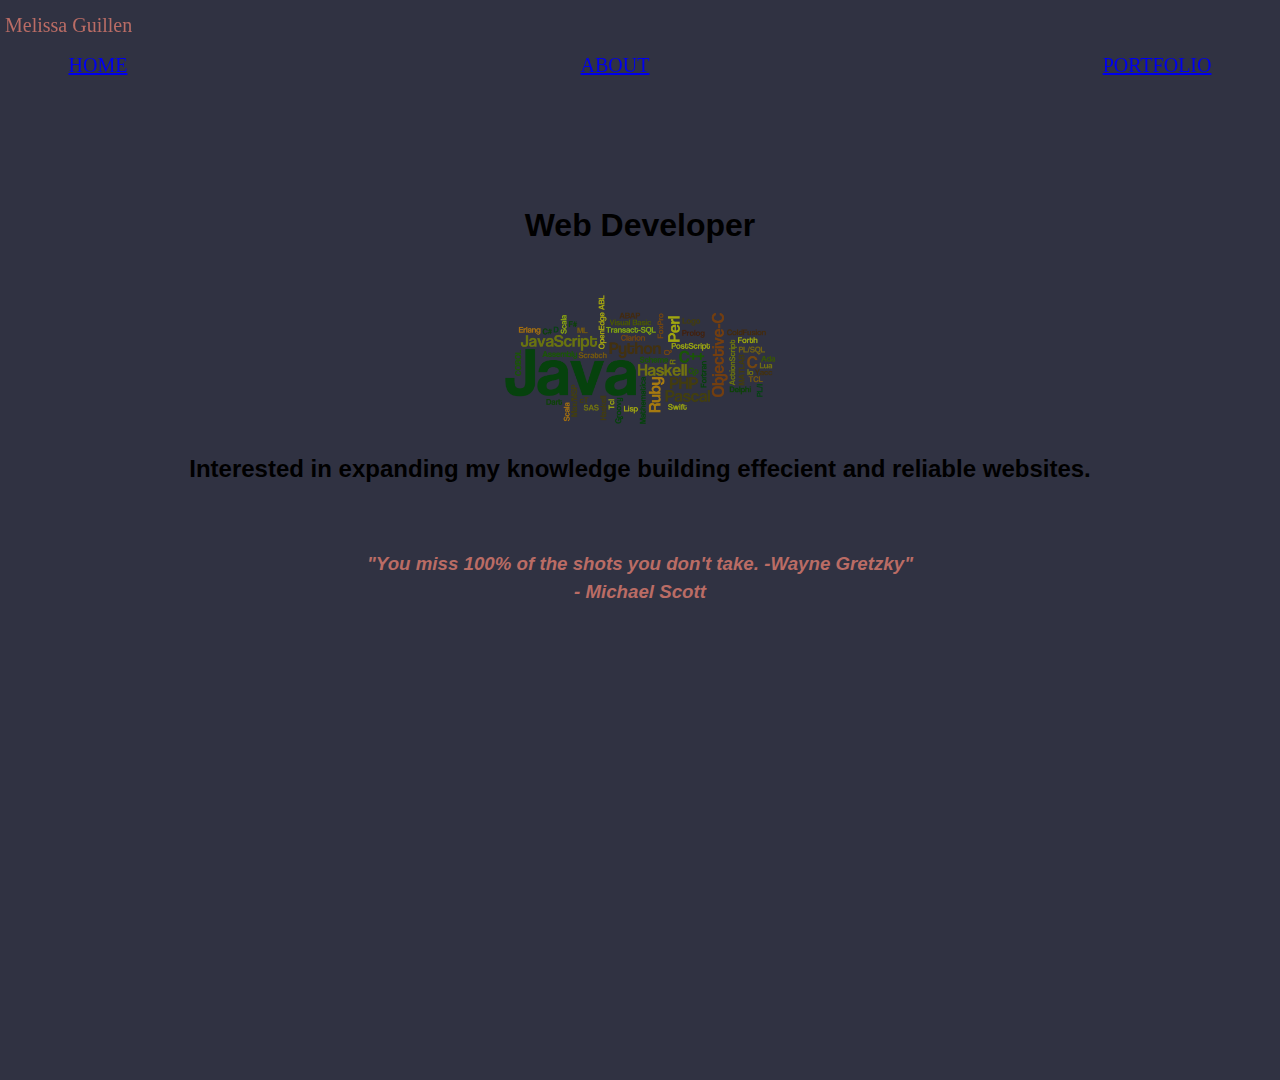
<file: index.html>
<!DOCTYPE html>
<html lang="en">
<head>
    <meta charset="UTF-8">
    <meta http-equiv="X-UA-Compatible" content="IE=edge">
    <meta name="viewport" content="width=device-width, initial-scale=1.0">
    <link rel="stylesheet" href="style.css">
    <script src="javascript.js"></script>
    <title>Home</title>
</head>
<body>
    <header>
        <span class="name">Melissa Guillen</span>
        <nav>
            <a class="links" href="index.html">HOME</a>
            <br>
            <a class="links" href="about.html">ABOUT</a>
            <br>
            <a class="links" href="portfolio.html">PORTFOLIO</a>
        </nav>
    </header>
    <main>
        <h1>Web Developer</h1>
        <br>
        <img class="imagecenter" src="images/kisspng-types-and-programming-languages-computer-programmi-programming-language-5b0d9e5b692cd5.7895282615276191634308.png">
        <br>
        <h2>Interested in expanding my knowledge building effecient and reliable websites.</h2>
        <br>
        <h3>"You miss 100% of the shots you don't take. -Wayne Gretzky" <br />- Michael Scott</h3>
    </main>
</body>
</html>
</file>
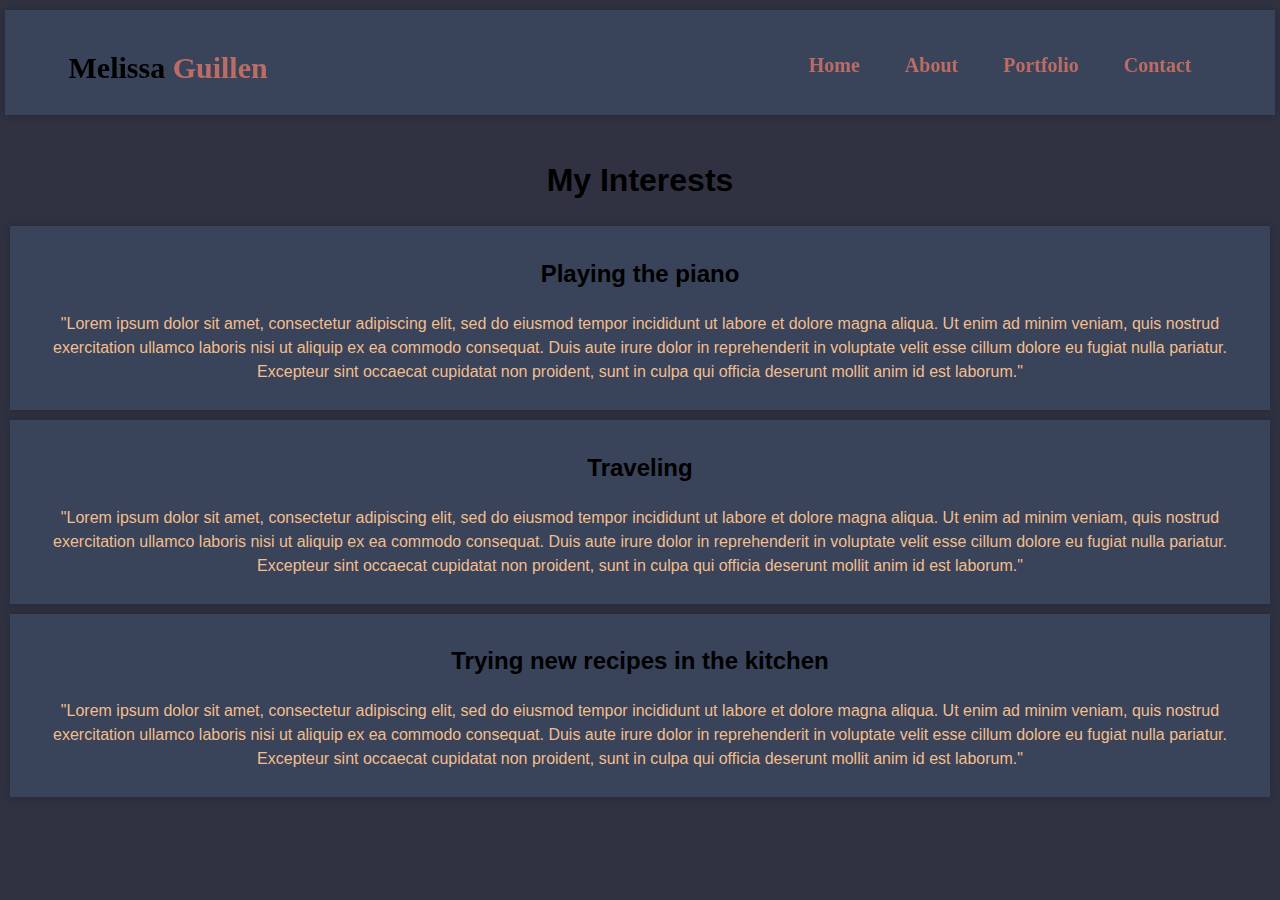
<file: about.html>
<!DOCTYPE html>
<html lang="en">
<head>
    <meta charset="UTF-8">
    <meta http-equiv="X-UA-Compatible" content="IE=edge">
    <meta name="viewport" content="width=device-width, initial-scale=1.0">
    <link rel="stylesheet" href="style.css">
    <script src="javascript.js"></script>
    <title>About</title>
</head>
<body>
    <header>
        <div class="links">
            <nav>
                <h2 class="name">Melissa <span>Guillen</span></h2>
                <ul>
                    <li><a href="index.html">Home</a></li>
                    <li><a href="about.html">About</a></li>
                    <li><a href="portfolio.html">Portfolio</a></li>
                    <li><a href="contact.html">Contact</a></li>
                </ul>
            </nav>
        </div>
    </header>
    <main class="aboutmain">
    <h1>My Interests</h1>
    <div class="rows">
    <h2>Playing the piano</h2>
        <p>"Lorem ipsum dolor sit amet, consectetur adipiscing elit, sed do eiusmod tempor incididunt ut labore et dolore magna aliqua. 
            Ut enim ad minim veniam, quis nostrud exercitation ullamco laboris nisi ut aliquip ex ea commodo consequat. 
            Duis aute irure dolor in reprehenderit in voluptate velit esse cillum dolore eu fugiat nulla pariatur. 
            Excepteur sint occaecat cupidatat non proident, sunt in culpa qui officia deserunt mollit anim id est laborum."</p></div>
    <div class="rows">
    <h2>Traveling</h2>
        <p>"Lorem ipsum dolor sit amet, consectetur adipiscing elit, sed do eiusmod tempor incididunt ut labore et dolore magna aliqua. 
            Ut enim ad minim veniam, quis nostrud exercitation ullamco laboris nisi ut aliquip ex ea commodo consequat. 
            Duis aute irure dolor in reprehenderit in voluptate velit esse cillum dolore eu fugiat nulla pariatur. 
            Excepteur sint occaecat cupidatat non proident, sunt in culpa qui officia deserunt mollit anim id est laborum."</p></div>
   <div class="rows">
    <h2>Trying new recipes in the kitchen</h2>
        <p>"Lorem ipsum dolor sit amet, consectetur adipiscing elit, sed do eiusmod tempor incididunt ut labore et dolore magna aliqua. 
            Ut enim ad minim veniam, quis nostrud exercitation ullamco laboris nisi ut aliquip ex ea commodo consequat. 
            Duis aute irure dolor in reprehenderit in voluptate velit esse cillum dolore eu fugiat nulla pariatur. 
            Excepteur sint occaecat cupidatat non proident, sunt in culpa qui officia deserunt mollit anim id est laborum."</p></div>
    </main>
</body>
</html>
</file>
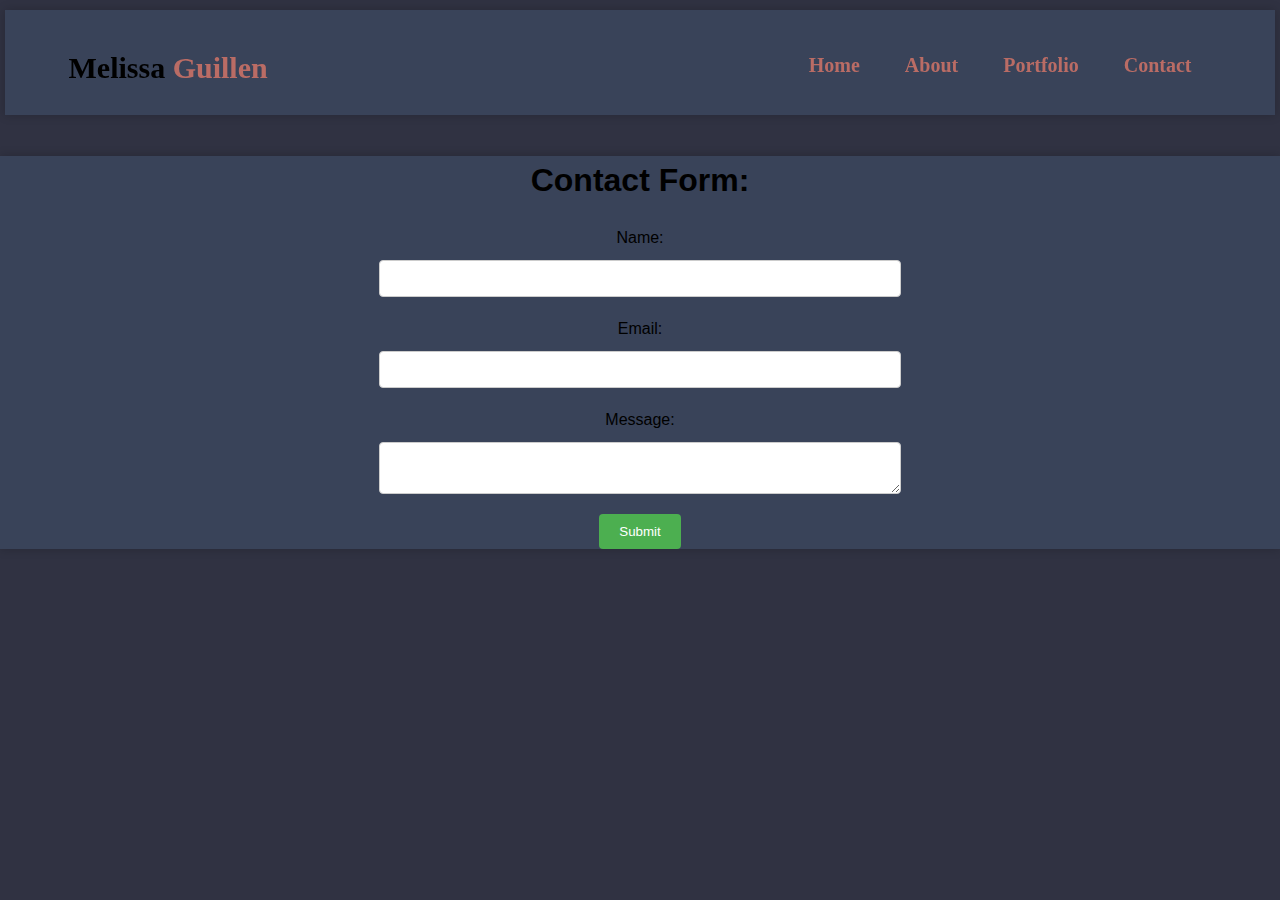
<file: contact.html>
<!DOCTYPE html>
<html lang="en">
<head>
    <meta charset="UTF-8">
    <meta http-equiv="X-UA-Compatible" content="IE=edge">
    <meta name="viewport" content="width=device-width, initial-scale=1.0">
    <link rel="stylesheet" href="style.css">
    <script src="javascript.js"></script>
    <title>Document</title>
</head>
<body>
    <header>
        <div class="links">
            <nav>
                <h2 class="name">Melissa <span>Guillen</span></h2>
                <ul>
                    <li><a href="index.html">Home</a></li>
                    <li><a href="about.html">About</a></li>
                    <li><a href="portfolio.html">Portfolio</a></li>
                    <li><a href="contact.html">Contact</a></li>
                </ul>
            </nav>
        </div>
    </header>
    <main class="contactmain">
    <div class="contact">
    <h1>Contact Form: </h1>
    <form id="form" method="POST" action="https://script.google.com/macros/s/AKfycby7ogGoNAinUdGEnCuToqavXSDfEa0jrJekIoRSTkDTEUYxrkTBUG4D1rap0yJmGHT2/exec">
        <label for="name">Name:</label>
        <input type="text" id="name" name="name" required>
        <label for="email">Email:</label>
        <input type="email" id="email" name="email" required>
        <label for="message">Message:</label>
        <textarea id="message" name="message" required></textarea>
        <button type="submit" id="submit">Submit</button>
    </form>
    </div>
    </main>
    <script src="https://script.google.com/macros/s/AKfycby7ogGoNAinUdGEnCuToqavXSDfEa0jrJekIoRSTkDTEUYxrkTBUG4D1rap0yJmGHT2/exec"></script>
</body>
</html>
</file>
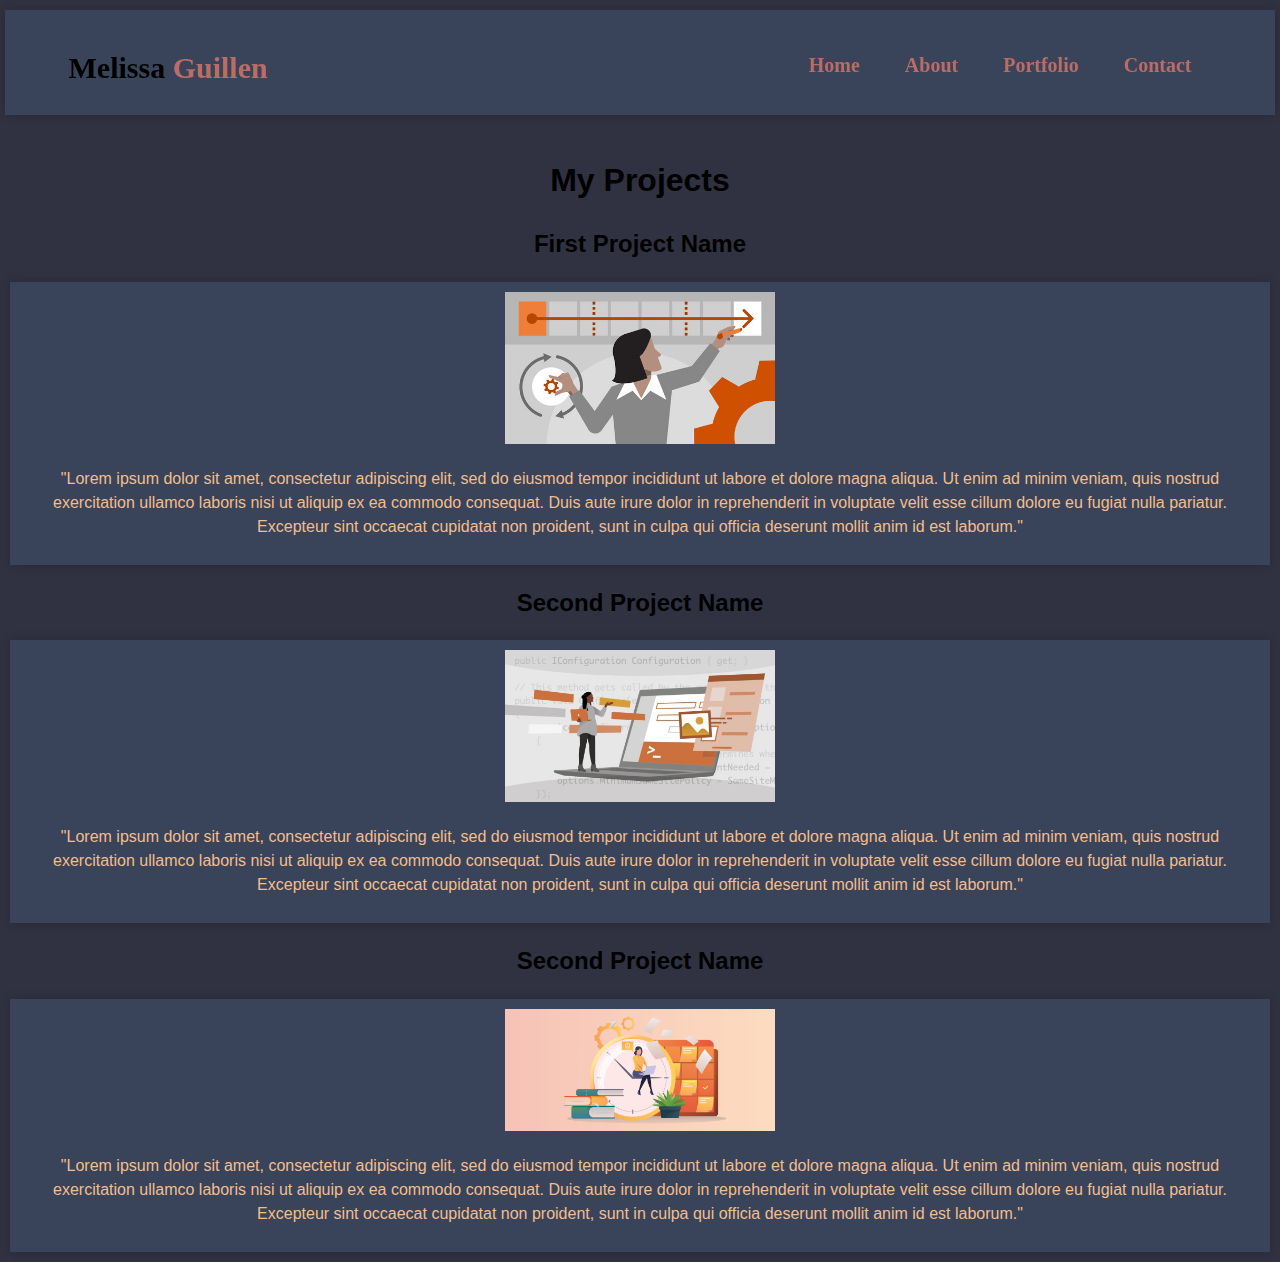
<file: portfolio.html>
<!DOCTYPE html>
<html lang="en">
<head>
    <meta charset="UTF-8">
    <meta http-equiv="X-UA-Compatible" content="IE=edge">
    <meta name="viewport" content="width=device-width, initial-scale=1.0">
    <link rel="stylesheet" href="style.css">
    <script src="javascript.js"></script>
    <title>Portfolio</title>
</head>
<body>
    <header>
        <div class="links">
            <nav>
                <h2 class="name">Melissa <span>Guillen</span></h2>
                <ul>
                    <li><a href="index.html">Home</a></li>
                    <li><a href="about.html">About</a></li>
                    <li><a href="portfolio.html">Portfolio</a></li>
                    <li><a href="contact.html">Contact</a></li>
                </ul>
            </nav>
        </div>
    </header>
    <main class="portfoliomain">
        <h1>My Projects</h1>
        <h2>First Project Name</h2>
            <div class="columns">
                <img src="images/1567794487589.jpeg" alt="project one">
                <p>"Lorem ipsum dolor sit amet, consectetur adipiscing elit, sed do eiusmod tempor incididunt ut labore et dolore magna aliqua. 
                    Ut enim ad minim veniam, quis nostrud exercitation ullamco laboris nisi ut aliquip ex ea commodo consequat. 
                    Duis aute irure dolor in reprehenderit in voluptate velit esse cillum dolore eu fugiat nulla pariatur. 
                    Excepteur sint occaecat cupidatat non proident, sunt in culpa qui officia deserunt mollit anim id est laborum."
                </p>
            </div>
        <h2>Second Project Name</h2>
            <div class="columns">
                <img src="images/1619549459919.jpeg" alt="project two">
                <p>"Lorem ipsum dolor sit amet, consectetur adipiscing elit, sed do eiusmod tempor incididunt ut labore et dolore magna aliqua. 
                Ut enim ad minim veniam, quis nostrud exercitation ullamco laboris nisi ut aliquip ex ea commodo consequat. 
                Duis aute irure dolor in reprehenderit in voluptate velit esse cillum dolore eu fugiat nulla pariatur. 
                Excepteur sint occaecat cupidatat non proident, sunt in culpa qui officia deserunt mollit anim id est laborum."
                </p>
            </div>
        <h2>Second Project Name</h2>
            <div class="columns">
                <img src="images/How-to-manage-a-project-2.png" alt="project three">
                <p>"Lorem ipsum dolor sit amet, consectetur adipiscing elit, sed do eiusmod tempor incididunt ut labore et dolore magna aliqua. 
                Ut enim ad minim veniam, quis nostrud exercitation ullamco laboris nisi ut aliquip ex ea commodo consequat. 
                Duis aute irure dolor in reprehenderit in voluptate velit esse cillum dolore eu fugiat nulla pariatur. 
                Excepteur sint occaecat cupidatat non proident, sunt in culpa qui officia deserunt mollit anim id est laborum."
                </p>
            </div>
</main>
</body>
</html>
</file>
<file: style.css>
/* ALL PAGES */

body{
    background-color: #303242;
    line-height: 1.5;
    margin: 0;
    padding: 0;
}
header {
    padding: 10px 5px 10px 5px;
    position: fixed;
    left: 0;
    right: 0;
    height: 10vh;
    font-size: 20px;
}
header::after {
    display: block;
    clear: both;
    content: '';
    width: 20px;
    height: 20px;
}
span {
    color: #ba6c65;
}
img{
    width: 30vh;
}
p{
    color: #f2be8d;
}

/* HOME PAGE */

main{
    font-family:'Lucida Sans', 'Lucida Sans Regular', 'Lucida Grande', 'Lucida Sans Unicode', Geneva, Verdana, sans-serif;
    min-height: 100vh;
    padding-top: 20vh;
    text-align: center;
}
h3{
    font-style: italic;
    color: #ba6c65;
}
/* PORTFOLIO PAGE */

.portfoliomain{
    font-family:'Lucida Sans', 'Lucida Sans Regular', 'Lucida Grande', 'Lucida Sans Unicode', Geneva, Verdana, sans-serif;
    min-height: 100vh;
    padding-top: 15vh;
}

/* ABOUT PAGE */

.aboutmain{
    font-family:'Lucida Sans', 'Lucida Sans Regular', 'Lucida Grande', 'Lucida Sans Unicode', Geneva, Verdana, sans-serif;
    min-height: 80vh;
    padding-top: 15vh;
}

/* CONTACT PAGE */

.contactmain{
    font-family:'Lucida Sans', 'Lucida Sans Regular', 'Lucida Grande', 'Lucida Sans Unicode', Geneva, Verdana, sans-serif;
    min-height: 80vh;
    padding-top: 15vh;
}

/* Adding CSS flex */


/* flex in about page */

.rows{
    display: flexbox;
    gap: 2em;
    padding: 10px 20px;
    margin: 10px;
}

/* flex in portfolio page */

.columns{
    display: flexbox;
    gap: 2em;
    padding: 10px 20px;
    margin: 10px;
} 
div{
    flex: auto;
    background-color: #394359;
    box-shadow: 0 0 10px rgba(0, 0, 0, 0.2);
}

/* Media query for screens smaller than 600px */

@media (max-width: 600px) {
    div {
        padding: 10px;
    }
}

/* Media query for screens smaller than 400px */

@media (max-width: 400px) {
    body {
        font-size: 14px;
    }

    div {
        max-width: 100%;
    }
}
nav{
    display: flex;
    justify-content: space-between;
    padding-top: 10px;
    padding-left: 5%;
    padding-right: 5%;
    margin: auto;
} 
nav ul li{
    list-style-type: none;
    display: inline-block;
    padding: 10px 20px;
}
nav ul li a{
    color: #ba6c65;
    text-decoration: none;
    font-weight: bold;
}
nav ul li a:hover{
    color: #f2be8d;
    transition: .3s;
} 
form {
    display: flex;
    flex-direction: column;
    align-items: center;
}

label {
    display: block;
    margin-bottom: 10px;
}

input, textarea {
    padding: 10px;
    margin-bottom: 20px;
    border: 1px solid #ccc;
    border-radius: 4px;
    width: 100%;
    max-width: 500px;
}

button {
    background-color: #4CAF50;
    color: white;
    border: none;
    border-radius: 4px;
    padding: 10px 20px;
    cursor: pointer;
}

button:hover {
    background-color: #45a049;
}
.contact{
    display: flexbox;
    
}
</file>
